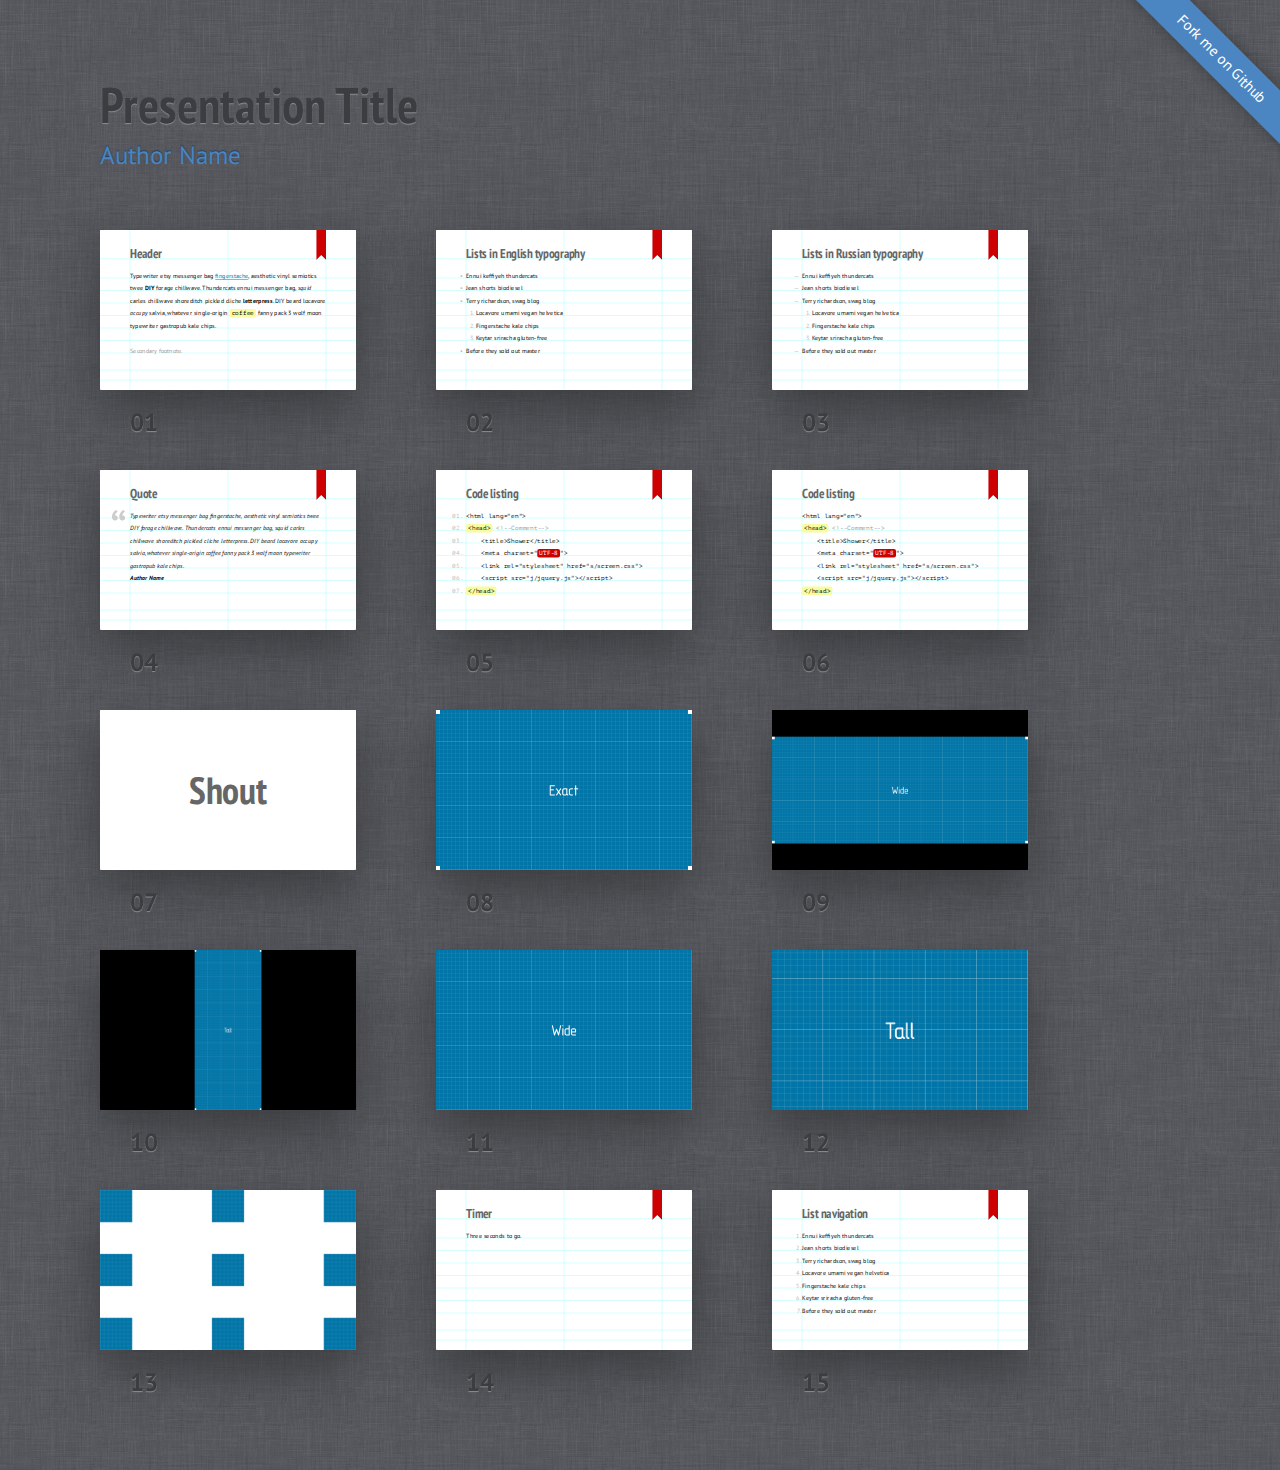
<file: Assignment3Slides/libraries/frameworks/shower/themes/ribbon/index.html>
<!DOCTYPE html>
<html lang="en">
<head>
	<title>Ribbon theme for Shower</title>
	<meta charset="utf-8">
	<meta name="viewport" content="width=792, user-scalable=no">
	<link rel="stylesheet" href="styles/screen.css">
	<link rel="stylesheet" href="styles/print.css" media="print">
</head>
<body class="list debug">
	<!--
		Debug class on <body> enables
		cyan grid on slides
		-->
	<header class="caption">
		<h1>Presentation Title</h1>
		<p><a href="">Author Name</a></p>
	</header>
	<section class="slide"><div>
		<h2>Header</h2>
		<p>Typewriter etsy messenger bag <a href="">fingerstache</a>, aesthetic vinyl semiotics twee <strong>DIY</strong> forage chillwave. Thundercats ennui messenger bag, <em>squid</em> carles chillwave shoreditch pickled cliche <b>letterpress</b>. DIY beard locavore <i>occupy</i> salvia, whatever single-origin <code>coffee</code> fanny pack 3 wolf moon typewriter gastropub kale chips.</p>
		<p class="note">Secondary footnote.</p>
		<footer>
			Typewriter etsy messenger bag fingerstache.
		</footer>
	</div></section>
	<section class="slide"><div>
		<h2>Lists in English typography</h2>
		<ul>
			<li>Ennui keffiyeh thundercats</li>
			<li>Jean shorts biodiesel</li>
			<li>Terry richardson, swag blog
				<ol>
					<li>Locavore umami vegan helvetica</li>
					<li>Fingerstache kale chips</li>
					<li>Keytar sriracha gluten-free</li>
				</ol>
			</li>
			<li>Before they sold out master</li>
		</ul>
		<footer>
			Typewriter etsy messenger bag fingerstache, aesthetic vinyl semiotics twee DIY forage chillwave. Thundercats ennui messenger bag.
		</footer>
	</div></section>
	<section class="slide" lang="ru"><div>
		<h2>Lists in Russian typography</h2>
		<ul>
			<li>Ennui keffiyeh thundercats</li>
			<li>Jean shorts biodiesel</li>
			<li>Terry richardson, swag blog
				<ol>
					<li>Locavore umami vegan helvetica</li>
					<li>Fingerstache kale chips</li>
					<li>Keytar sriracha gluten-free</li>
				</ol>
			</li>
			<li>Before they sold out master</li>
		</ul>
	</div></section>
	<section class="slide"><div>
		<h2>Quote</h2>
		<figure>
			<blockquote>
				<p>Typewriter etsy messenger bag fingerstache, aesthetic vinyl semiotics twee DIY forage chillwave. Thundercats ennui messenger bag, squid carles chillwave shoreditch pickled cliche letterpress. DIY beard locavore occupy salvia, whatever single-origin coffee fanny pack 3 wolf moon typewriter gastropub kale chips.</p>
			</blockquote>
			<figcaption>Author Name</figcaption>
		</figure>
	</div></section>
	<section class="slide"><div>
		<h2>Code listing</h2>
		<pre>
			<code>&lt;html lang="en"&gt;</code>
			<code><mark>&lt;head&gt;</mark> <mark class="comment">&lt;!--Comment--&gt;</mark></code>
			<code>    &lt;title&gt;Shower&lt;/title&gt;</code>
			<code>    &lt;meta charset="<mark class="important">UTF-8</mark>"&gt;</code>
			<code>    &lt;link rel="stylesheet" href="s/screen.css"&gt;</code>
			<code>    &lt;script src="j/jquery.js"&gt;&lt;/script&gt;</code>
			<code><mark>&lt;/head&gt;</mark></code>
		</pre>
	</div></section>
	<section class="slide"><div>
		<h2>Code listing</h2>
		<pre><code>&lt;html lang="en"&gt;
<mark>&lt;head&gt;</mark> <mark class="comment">&lt;!--Comment--&gt;</mark>
    &lt;title&gt;Shower&lt;/title&gt;
    &lt;meta charset="<mark class="important">UTF-8</mark>"&gt;
    &lt;link rel="stylesheet" href="s/screen.css"&gt;
    &lt;script src="j/jquery.js"&gt;&lt;/script&gt;
<mark>&lt;/head&gt;</mark></code></pre>
	</div></section>
	<section class="slide shout"><div>
		<h2>Shout</h2>
	</div></section>
	<section class="slide cover"><div>
		<img src="pictures/exact.png" alt="">
	</div></section>
	<section class="slide cover w"><div>
		<img src="pictures/wide.png" alt="">
	</div></section>
	<section class="slide cover h"><div>
		<img src="pictures/tall.png" alt="">
		<footer>
			Typewriter etsy messenger bag fingerstache, aesthetic vinyl semiotics twee DIY forage chillwave. Thundercats ennui messenger bag.
		</footer>
	</div></section>
	<section class="slide cover h"><div>
		<img src="pictures/wide.png" alt="">
	</div></section>
	<section class="slide cover w"><div>
		<img src="pictures/tall.png" alt="">
	</div></section>
	<section class="slide shout"><div>
		<img src="pictures/square.png" alt="" class="place t l">
		<img src="pictures/square.png" alt="" class="place t">
		<img src="pictures/square.png" alt="" class="place t r">
		<img src="pictures/square.png" alt="" class="place l">
		<img src="pictures/square.png" alt="" class="place m">
		<img src="pictures/square.png" alt="" class="place r">
		<img src="pictures/square.png" alt="" class="place b l">
		<img src="pictures/square.png" alt="" class="place b">
		<img src="pictures/square.png" alt="" class="place b r">
	</div></section>
	<section class="slide" data-timing="00:03"><div>
		<h2>Timer</h2>
		<p>Three seconds to go.</p>
	</div></section>
	<section class="slide"><div>
		<h2>List navigation</h2>
		<ol>
			<li>Ennui keffiyeh thundercats</li>
			<li class="next">Jean shorts biodiesel</li>
			<li class="next">Terry richardson, swag blog</li>
			<li class="next">Locavore umami vegan helvetica</li>
			<li class="next">Fingerstache kale chips</li>
			<li class="next">Keytar sriracha gluten-free</li>
			<li class="next">Before they sold out master</li>
		</ol>
	</div></section>
	<p class="badge"><a href="https://github.com/shower/shower">Fork me on Github</a></p>
	<!--
		To hide progress bar from entire presentation
		just remove “progress” element.
		-->
	<div class="progress"><div></div></div>
	<script src="../../shower.js"></script>
	<!-- Copyright © 2010–2013 Vadim Makeev — pepelsbey.net -->
</body>
</html>
</file>
<file: Assignment3Slides/libraries/frameworks/shower/themes/ribbon/styles/screen.css>
@font-face{font-family:'PT Sans';src:url(../fonts/PTSans.woff) format("woff")}@font-face{font-weight:bold;font-family:'PT Sans';src:url(../fonts/PTSans.Bold.woff) format("woff")}@font-face{font-style:italic;font-family:'PT Sans';src:url(../fonts/PTSans.Italic.woff) format("woff")}@font-face{font-style:italic;font-weight:bold;font-family:'PT Sans';src:url(../fonts/PTSans.Bold.Italic.woff) format("woff")}@font-face{font-family:'PT Sans Narrow';font-weight:bold;src:url(../fonts/PTSans.Narrow.Bold.woff) format("woff")}@font-face{font-family:'PT Mono';src:url(../fonts/PTMono.woff) format("woff")}html,body,div,span,applet,object,iframe,h1,h2,h3,h4,h5,h6,p,blockquote,pre,a,abbr,acronym,address,big,cite,code,del,dfn,em,img,ins,kbd,q,s,samp,small,strike,strong,sub,sup,tt,var,b,u,i,center,dl,dt,dd,ol,ul,li,fieldset,form,label,legend,table,caption,tbody,tfoot,thead,tr,th,td,article,aside,canvas,details,embed,figure,figcaption,footer,header,hgroup,menu,nav,output,ruby,section,summary,time,mark,audio,video{margin:0;padding:0;border:0;font-size:100%;font:inherit;vertical-align:baseline}article,aside,details,figcaption,figure,footer,header,hgroup,menu,nav,section{display:block}body{line-height:1}ol,ul{list-style:none}blockquote,q{quotes:none}blockquote:before,blockquote:after,q:before,q:after{content:'';content:none}table{border-collapse:collapse;border-spacing:0}body{counter-reset:slide;font:25px/2 "PT Sans",sans-serif}.slide{width:1024px;height:640px;background:#fff url(../images/ribbon.svg) 865px 0 no-repeat;color:#000;-webkit-text-size-adjust:none;-moz-text-size-adjust:none;-ms-text-size-adjust:none}.slide:after{position:absolute;counter-increment:slide;content:counter(slide, decimal-leading-zero);line-height:1}.debug .slide{background:url(../images/ribbon.svg) 865px 0 no-repeat,url(../images/grid-16x10.svg) no-repeat,#fff}.slide>div{position:absolute;top:0;left:0;overflow:hidden;padding:70px 120px 0;width:784px;height:570px}.slide h2{margin:0 0 37px;color:#666;font:bold 50px/1 "PT Sans Narrow",sans-serif}.slide p{margin:0 0 50px}.slide p.note{color:#999}.slide a{border-bottom:0.1em solid;color:#0174A7;text-decoration:none}.slide b,.slide strong{font-weight:bold}.slide i,.slide em{font-style:italic}.slide kbd,.slide code,.slide samp{padding:3px 8px;border-radius:8px;background:#FAFAA2;color:#000;-moz-tab-size:4;-o-tab-size:4;tab-size:4;line-height:1;font-family:"PT Mono",monospace}.slide blockquote{font-style:italic}.slide blockquote:before{position:absolute;margin:-16px 0 0 -80px;color:#CCC;font:200px/1 "PT Sans",sans-serif;content:'\201C'}.slide blockquote+figcaption{margin:-50px 0 40px;font-style:italic;font-weight:bold}.slide ol,.slide ul{margin:0 0 50px;counter-reset:list}.slide ol li,.slide ul li{text-indent:-2em}.slide ol li:before,.slide ul li:before{display:inline-block;width:2em;color:#BBB;text-align:right}.slide ol ol,.slide ol ul,.slide ul ol,.slide ul ul{margin:0 0 0 39px}.slide ul>li:before{content:'\2022\00A0\00A0'}.slide ul>li:lang(ru):before{content:'\2014\00A0\00A0'}.slide ol>li:before{counter-increment:list;content:counter(list) ".\00A0"}.slide pre{margin:0 0 49px;padding:1px 0 0;counter-reset:code;white-space:normal}.slide pre code{display:block;padding:0;background:none;white-space:pre;line-height:50px}.slide pre code:before{position:absolute;margin:0 0 0 -110px;width:100px;color:#BBB;text-align:right;counter-increment:code;content:counter(code, decimal-leading-zero) "."}.slide pre code:only-child:before{content:''}.slide pre mark{padding:3px 8px;border-radius:8px;background:#F7FCA0;color:#000;font-style:normal}.slide pre mark.important{background:#C00;color:#FFF;font-weight:normal}.slide pre mark.comment{padding:0;background:none;color:#999}.slide.cover{background:#000}.slide.cover img,.slide.cover svg,.slide.cover video,.slide.cover object,.slide.cover canvas{position:absolute;top:0;left:0;z-index:-1}.slide.cover.w img,.slide.cover.w svg,.slide.cover.w video,.slide.cover.w object,.slide.cover.w canvas{top:50%;width:100%;-webkit-transform:translateY(-50%);-moz-transform:translateY(-50%);-ms-transform:translateY(-50%);-o-transform:translateY(-50%);transform:translateY(-50%)}.slide.cover.h img,.slide.cover.h svg,.slide.cover.h video,.slide.cover.h object,.slide.cover.h canvas{left:50%;height:100%;-webkit-transform:translateX(-50%);-moz-transform:translateX(-50%);-ms-transform:translateX(-50%);-o-transform:translateX(-50%);transform:translateX(-50%)}.slide.cover.w.h img,.slide.cover.w.h svg,.slide.cover.w.h video,.slide.cover.w.h object,.slide.cover.w.h canvas{top:0;left:0;-webkit-transform:none;-moz-transform:none;-ms-transform:none;-o-transform:none;transform:none}.slide.shout{background-image:none}.slide.shout h2{position:absolute;top:50%;left:0;width:100%;text-align:center;line-height:1;font-size:150px;-webkit-transform:translateY(-50%);-moz-transform:translateY(-50%);-ms-transform:translateY(-50%);-o-transform:translateY(-50%);transform:translateY(-50%)}.slide .place{position:absolute}.slide .place.t,.slide .place.m,.slide .place.b{left:50%;-webkit-transform:translateX(-50%);-moz-transform:translateX(-50%);-ms-transform:translateX(-50%);-o-transform:translateX(-50%);transform:translateX(-50%)}.slide .place.t{top:0}.slide .place.b{bottom:0}.slide .place.l,.slide .place.m,.slide .place.r{top:50%;-webkit-transform:translateY(-50%);-moz-transform:translateY(-50%);-ms-transform:translateY(-50%);-o-transform:translateY(-50%);transform:translateY(-50%)}.slide .place.l{left:0}.slide .place.m{-webkit-transform:translate(-50%, -50%);-moz-transform:translate(-50%, -50%);-ms-transform:translate(-50%, -50%);-o-transform:translate(-50%, -50%);transform:translate(-50%, -50%)}.slide .place.r{right:0;left:auto}.slide .place.t.l,.slide .place.t.r,.slide .place.b.r,.slide .place.b.l{-webkit-transform:none;-moz-transform:none;-ms-transform:none;-o-transform:none;transform:none}.slide .place.t.l,.slide .place.t.r{top:0}.slide .place.b.r,.slide .place.b.l{top:auto}.list{position:absolute;clip:rect(0, auto, auto, 0);padding:80px 0 40px 100px;background:#585a5e url(../images/linen.png)}@media (-webkit-min-device-pixel-ratio: 2), (min-resolution: 192dpi){.list{background-image:url(../images/linen@2x.png);background-size:50%}}.list:after{clear:both;display:block;content:''}.list .caption{margin:0 0 50px;color:#3C3D40;text-shadow:0 1px 1px #8d8e90}.list .caption h1{font:bold 50px/1 "PT Sans Narrow",sans-serif}.list .caption a{color:#4B86C2;text-shadow:0 -1px 1px #1f3f60;text-decoration:none}.list .caption a:hover{color:#5394D7}.list .badge{position:absolute;top:0;right:0;overflow:hidden;visibility:hidden;width:11em;height:11em;line-height:2.5;font-size:15px}.list .badge a{position:absolute;bottom:50%;right:-50%;left:-50%;visibility:visible;background:#4B86C2;box-shadow:0 0 1em rgba(0,0,0,0.3);color:#FFF;text-decoration:none;text-align:center;-webkit-transform-origin:50% 100%;-moz-transform-origin:50% 100%;-ms-transform-origin:50% 100%;-o-transform-origin:50% 100%;transform-origin:50% 100%;-webkit-transform:rotate(45deg) translateY(-1em);-moz-transform:rotate(45deg) translateY(-1em);-ms-transform:rotate(45deg) translateY(-1em);-o-transform:rotate(45deg) translateY(-1em);transform:rotate(45deg) translateY(-1em);-webkit-transition:background 0.3s linear;-moz-transition:background 0.3s linear;-o-transition:background 0.3s linear;transition:background 0.3s linear}.list .badge a:hover{background:#5394D7}.list .slide{position:relative;float:left;margin:0 -412px -220px 0;-webkit-transform-origin:0 0;-moz-transform-origin:0 0;-ms-transform-origin:0 0;-o-transform-origin:0 0;transform-origin:0 0;-webkit-transform:scale(0.5);-moz-transform:scale(0.5);-ms-transform:scale(0.5);-o-transform:scale(0.5);transform:scale(0.5)}@media (max-width: 1324px){.list .slide{margin:0 -688px -400px 0;-webkit-transform:scale(0.25);-moz-transform:scale(0.25);-ms-transform:scale(0.25);-o-transform:scale(0.25);transform:scale(0.25)}}.list .slide:before{position:absolute;top:0;left:0;z-index:-1;width:512px;height:320px;box-shadow:0 0 30px rgba(0,0,0,0.005),0 20px 50px rgba(42,43,45,0.6);border-radius:2px;content:'';-webkit-transform-origin:0 0;-moz-transform-origin:0 0;-ms-transform-origin:0 0;-o-transform-origin:0 0;transform-origin:0 0;-webkit-transform:scale(2);-moz-transform:scale(2);-ms-transform:scale(2);-o-transform:scale(2);transform:scale(2)}@media (max-width: 1324px){.list .slide:before{width:256px;height:160px;-webkit-transform:scale(4);-moz-transform:scale(4);-ms-transform:scale(4);-o-transform:scale(4);transform:scale(4)}}.list .slide:after{bottom:-80px;left:120px;color:#3C3D40;text-shadow:0 1px 1px #8d8e90;font-weight:bold;-webkit-transform-origin:0 0;-moz-transform-origin:0 0;-ms-transform-origin:0 0;-o-transform-origin:0 0;transform-origin:0 0;-webkit-transform:scale(2);-moz-transform:scale(2);-ms-transform:scale(2);-o-transform:scale(2);transform:scale(2)}@media (max-width: 1324px){.list .slide:after{bottom:-104px;-webkit-transform:scale(4);-moz-transform:scale(4);-ms-transform:scale(4);-o-transform:scale(4);transform:scale(4)}}.list .slide:hover:before{box-shadow:0 0 0 10px rgba(42,43,45,0.3),0 20px 50px rgba(42,43,45,0.6)}.list .slide:target:before{box-shadow:0 0 0 1px #305f8d,0 0 0 10px #3c7cbd,0 20px 50px rgba(42,43,45,0.6)}@media (max-width: 1324px){.list .slide:target:before{box-shadow:0 0 0 1px #305f8d,0 0 0 10px #3c7cbd,0 20px 50px rgba(42,43,45,0.6)}}.list .slide:target:after{text-shadow:0 1px 1px rgba(42,43,45,0.6);color:#4B86C2}.list .slide>div:before{position:absolute;top:0;right:0;bottom:0;left:0;z-index:2;content:''}.list .slide footer{position:absolute;left:0;right:0;bottom:-500px;z-index:1;padding:20px 120px;background:#FAFAA2;box-shadow:0 0 0 2px rgba(0,0,0,0.05) inset;-webkit-transition:bottom 0.4s;-moz-transition:bottom 0.4s;-o-transition:bottom 0.4s;transition:bottom 0.4s}.list .slide:hover footer{bottom:0}.full{position:absolute;top:50%;left:50%;overflow:hidden;margin:-320px 0 0 -512px;width:1024px;height:640px;background:#000}.full .caption,.full .badge{display:none}.full .slide{position:absolute;top:0;left:0;clip:rect(0, 0, 0, 0)}.full .slide:after{left:120px;bottom:81px;color:#CCC;line-height:18px;font-size:25px}.full .slide:target{clip:rect(0, auto, auto, 0)}.full .slide.cover,.full .slide.shout{z-index:1}.full .slide.cover:after,.full .slide.shout:after{content:''}.full .slide footer{display:none}.full li.next{display:none}.full li.next.active{display:block}.full .progress{position:absolute;right:118px;bottom:40px;left:118px}.full .progress div{width:0;height:10px;box-shadow:0 0 0 1px rgba(255,255,255,0.4);border-radius:5px;background:rgba(177,177,177,0.4);-webkit-transition:width 0.2s linear;-moz-transition:width 0.2s linear;-o-transition:width 0.2s linear;transition:width 0.2s linear}
</file>
<file: Assignment3Slides/libraries/frameworks/shower/themes/ribbon/styles/print.css>
@page{margin:0;size:1024px 640px}.list{padding:0;background:none}.list *{-webkit-print-color-adjust:exact}.list .caption,.list .badge{display:none}.list .slide{float:none;margin:0;-webkit-transform:none;-moz-transform:none;-ms-transform:none;-o-transform:none;transform:none}.list .slide:before{display:none}.list .slide:after,.list .slide:target:after{bottom:80px;color:#CCC;text-shadow:none;line-height:18px;font-weight:normal;-webkit-transform:none;-moz-transform:none;-ms-transform:none;-o-transform:none;transform:none}.list .slide footer{display:none}.list .slide.cover,.list .slide.shout{z-index:1}.list .slide.cover:after,.list .slide.shout:after{content:''}.list .slide.cover{background:#000}
</file>
